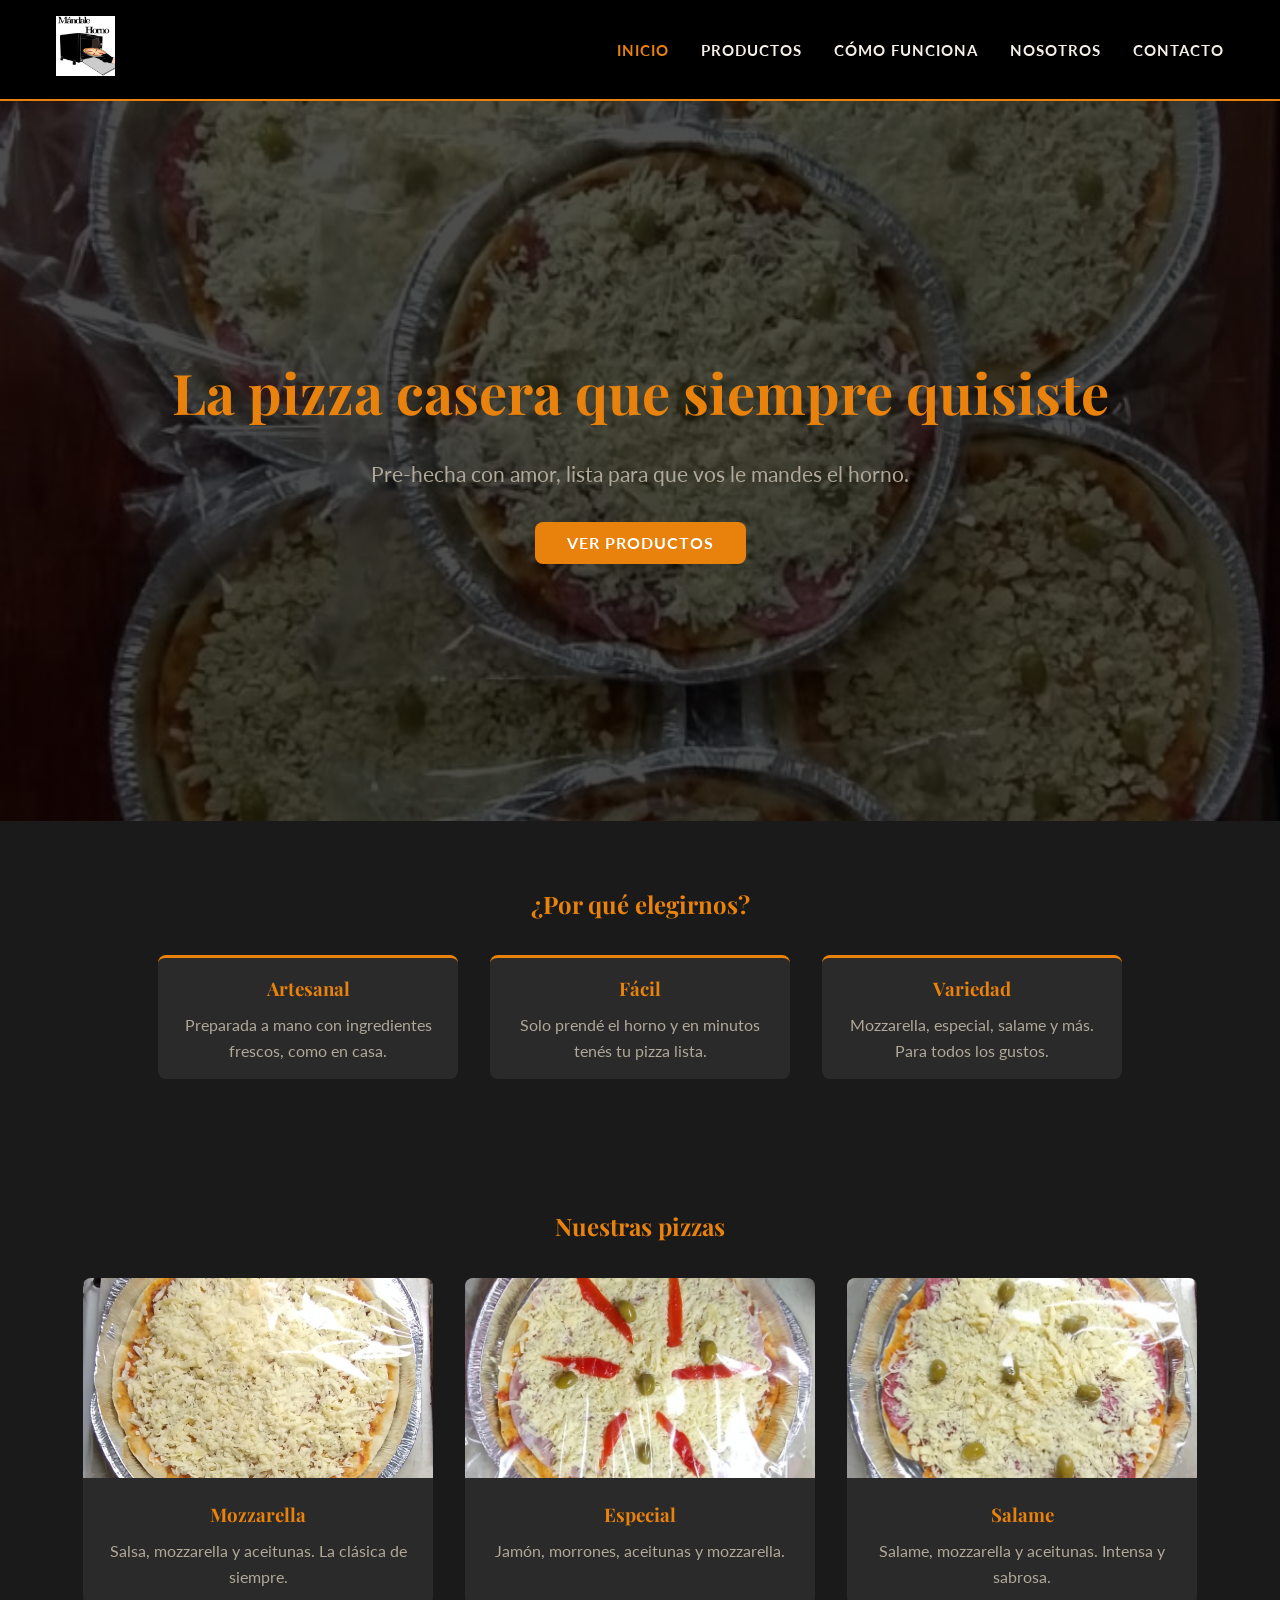
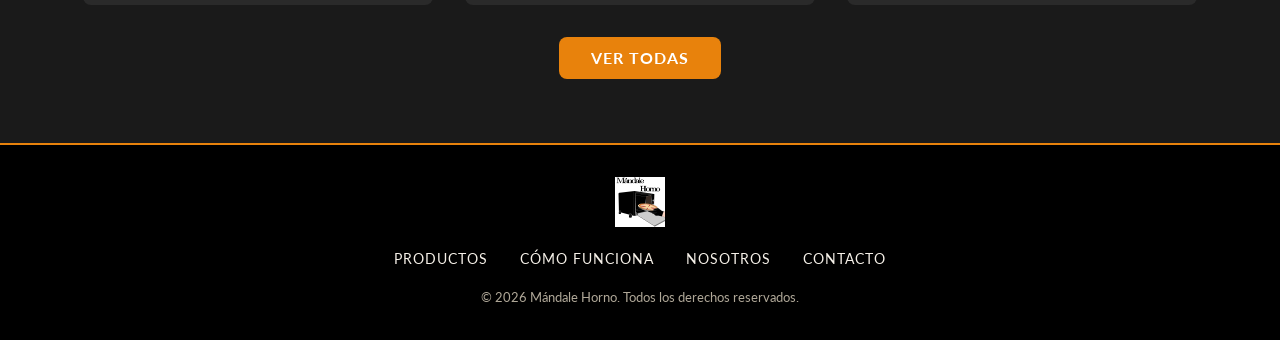
<file: index.html>
<!DOCTYPE html>
<html lang="es">
<head>
  <meta charset="UTF-8">
  <meta name="viewport" content="width=device-width, initial-scale=1.0">
  <meta name="description" content="Mándale Horno - Pizzas artesanales pre-hechas listas para hornear. Pedí la tuya y disfrutá una pizza casera en minutos.">
  <meta name="keywords" content="pizza, pizzas pre-hechas, pizzas artesanales, lista para hornear, Cañuelas">
  <meta name="author" content="Mándale Horno">
  <title>Mándale Horno | Pizzas listas para hornear</title>
  <link rel="stylesheet" href="css/main.css">
</head>
<body>

  <header>
    <div class="container">
      <div class="logo">
        <a href="index.html">
          <img src="img/logo.jpeg" alt="Mándale Horno logo">
        </a>
      </div>
      <nav>
        <ul>
          <li><a href="index.html" class="activo">Inicio</a></li>
          <li><a href="paginas/productos.html">Productos</a></li>
          <li><a href="paginas/como-funciona.html">Cómo funciona</a></li>
          <li><a href="paginas/nosotros.html">Nosotros</a></li>
          <li><a href="paginas/contacto.html">Contacto</a></li>
        </ul>
      </nav>
    </div>
  </header>

  <main>

    <section class="hero">
      <div class="container">
        <h1>La pizza casera que siempre quisiste</h1>
        <p>Pre-hecha con amor, lista para que vos le mandes el horno.</p>
        <a href="paginas/productos.html" class="btn">Ver productos</a>
      </div>
    </section>

    <section class="beneficios">
      <div class="container">
        <h2>¿Por qué elegirnos?</h2>
        <div class="beneficios-grid">
          <div class="beneficio">
            <h3>Artesanal</h3>
            <p>Preparada a mano con ingredientes frescos, como en casa.</p>
          </div>
          <div class="beneficio">
            <h3>Fácil</h3>
            <p>Solo prendé el horno y en minutos tenés tu pizza lista.</p>
          </div>
          <div class="beneficio">
            <h3>Variedad</h3>
            <p>Mozzarella, especial, salame y más. Para todos los gustos.</p>
          </div>
        </div>
      </div>
    </section>

    <section class="destacados">
      <div class="container">
        <h2>Nuestras pizzas</h2>
        <div class="pizzas-grid">
          <article class="pizza-card">
            <img src="img/pizza-jamon.jpg" alt="Pizza mozzarella">
            <h3>Mozzarella</h3>
            <p>Salsa, mozzarella y aceitunas. La clásica de siempre.</p>
          </article>
          <article class="pizza-card">
            <img src="img/pizza-especial.jpg" alt="Pizza especial">
            <h3>Especial</h3>
            <p>Jamón, morrones, aceitunas y mozzarella.</p>
          </article>
          <article class="pizza-card">
            <img src="img/pizza-salame.jpg" alt="Pizza salame">
            <h3>Salame</h3>
            <p>Salame, mozzarella y aceitunas. Intensa y sabrosa.</p>
          </article>
        </div>
        <a href="paginas/productos.html" class="btn">Ver todas</a>
      </div>
    </section>

  </main>

  <footer>
    <div class="container">
      <div class="footer-logo">
        <img src="img/logo.jpeg" alt="Mándale Horno logo">
      </div>
      <div class="footer-links">
        <a href="paginas/productos.html">Productos</a>
        <a href="paginas/como-funciona.html">Cómo funciona</a>
        <a href="paginas/nosotros.html">Nosotros</a>
        <a href="paginas/contacto.html">Contacto</a>
      </div>
      <p class="footer-copy">© 2026 Mándale Horno. Todos los derechos reservados.</p>
    </div>
  </footer>

</body>
</html>
</file>
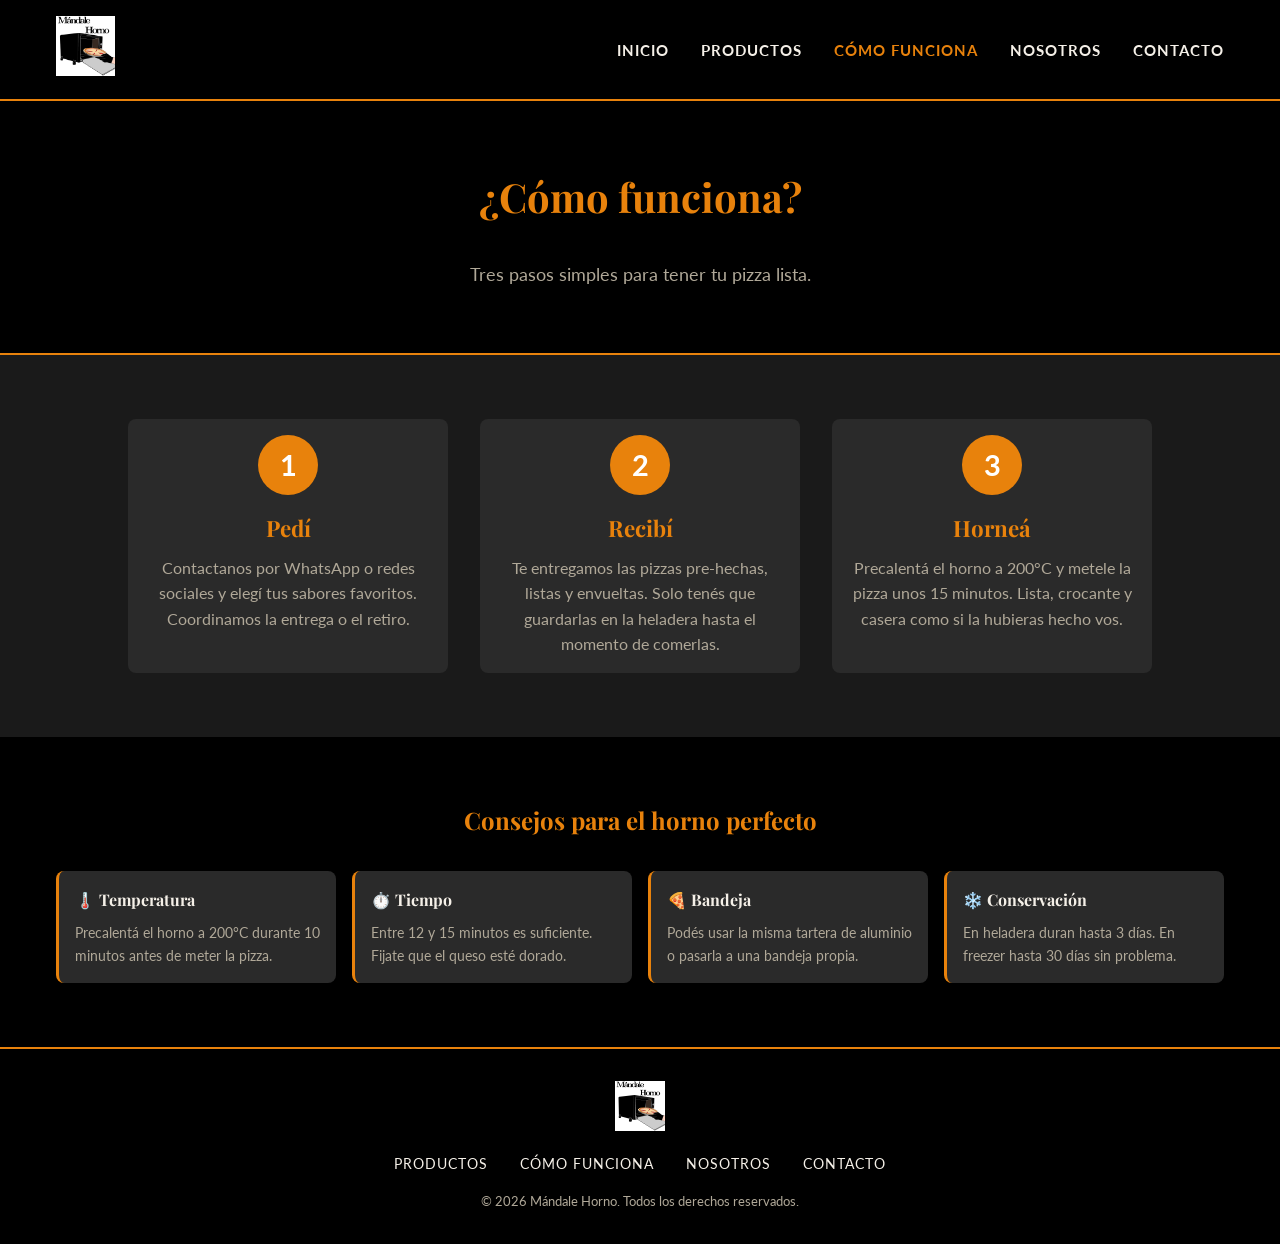
<file: paginas/como-funciona.html>
<!DOCTYPE html>
<html lang="es">
<head>
  <meta charset="UTF-8">
  <meta name="viewport" content="width=device-width, initial-scale=1.0">
  <meta name="description" content="Descubrí cómo funciona Mándale Horno. Pizzas pre-hechas artesanales listas para hornear en casa.">
  <meta name="keywords" content="cómo funciona, pizzas pre-hechas, hornear en casa, fácil">
  <meta name="author" content="Mándale Horno">
  <title>Cómo Funciona | Mándale Horno</title>
  <link rel="stylesheet" href="../css/main.css">
</head>
<body>

  <header>
    <div class="container">
      <div class="logo">
        <a href="../index.html">
          <img src="../img/logo.jpeg" alt="Mándale Horno logo">
        </a>
      </div>
      <nav>
        <ul>
          <li><a href="../index.html">Inicio</a></li>
          <li><a href="productos.html">Productos</a></li>
          <li><a href="como-funciona.html" class="activo">Cómo funciona</a></li>
          <li><a href="nosotros.html">Nosotros</a></li>
          <li><a href="contacto.html">Contacto</a></li>
        </ul>
      </nav>
    </div>
  </header>

  <main>

    <section class="page-hero">
      <div class="container">
        <h1>¿Cómo funciona?</h1>
        <p>Tres pasos simples para tener tu pizza lista.</p>
      </div>
    </section>

    <section class="pasos">
      <div class="container">
        <div class="pasos-grid">

          <div class="paso">
            <div class="paso-numero">1</div>
            <h3>Pedí</h3>
            <p>Contactanos por WhatsApp o redes sociales y elegí tus sabores favoritos. Coordinamos la entrega o el retiro.</p>
          </div>

          <div class="paso">
            <div class="paso-numero">2</div>
            <h3>Recibí</h3>
            <p>Te entregamos las pizzas pre-hechas, listas y envueltas. Solo tenés que guardarlas en la heladera hasta el momento de comerlas.</p>
          </div>

          <div class="paso">
            <div class="paso-numero">3</div>
            <h3>Horneá</h3>
            <p>Precalentá el horno a 200°C y metele la pizza unos 15 minutos. Lista, crocante y casera como si la hubieras hecho vos.</p>
          </div>

        </div>
      </div>
    </section>

    <section class="consejos">
      <div class="container">
        <h2>Consejos para el horno perfecto</h2>
        <div class="consejos-grid">
          <div class="consejo">
            <h3>🌡️ Temperatura</h3>
            <p>Precalentá el horno a 200°C durante 10 minutos antes de meter la pizza.</p>
          </div>
          <div class="consejo">
            <h3>⏱️ Tiempo</h3>
            <p>Entre 12 y 15 minutos es suficiente. Fijate que el queso esté dorado.</p>
          </div>
          <div class="consejo">
            <h3>🍕 Bandeja</h3>
            <p>Podés usar la misma tartera de aluminio o pasarla a una bandeja propia.</p>
          </div>
          <div class="consejo">
            <h3>❄️ Conservación</h3>
            <p>En heladera duran hasta 3 días. En freezer hasta 30 días sin problema.</p>
          </div>
        </div>
      </div>
    </section>

  </main>

  <footer>
    <div class="container">
      <div class="footer-logo">
        <img src="../img/logo.jpeg" alt="Mándale Horno logo">
      </div>
      <div class="footer-links">
        <a href="productos.html">Productos</a>
        <a href="como-funciona.html">Cómo funciona</a>
        <a href="nosotros.html">Nosotros</a>
        <a href="contacto.html">Contacto</a>
      </div>
      <p class="footer-copy">© 2026 Mándale Horno. Todos los derechos reservados.</p>
    </div>
  </footer>

</body>
</html>
</file>
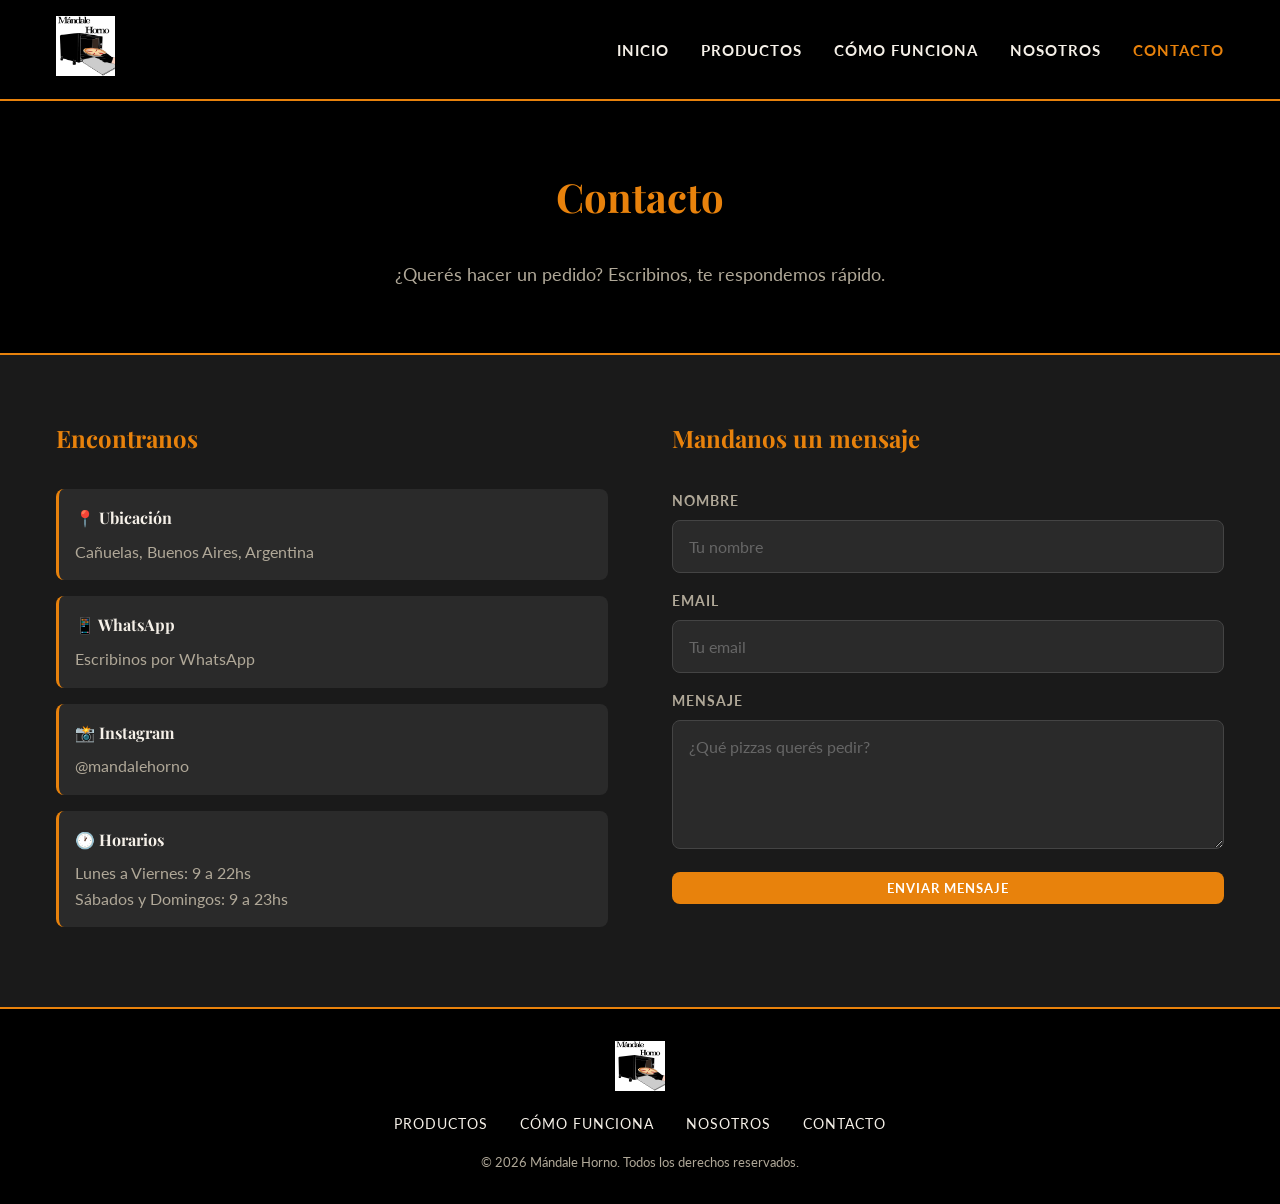
<file: paginas/contacto.html>
<!DOCTYPE html>
<html lang="es">
<head>
  <meta charset="UTF-8">
  <meta name="viewport" content="width=device-width, initial-scale=1.0">
  <meta name="description" content="Contactá a Mándale Horno para hacer tu pedido de pizzas artesanales pre-hechas.">
  <meta name="keywords" content="contacto, pedidos, WhatsApp, pizzas, Cañuelas">
  <meta name="author" content="Mándale Horno">
  <title>Contacto | Mándale Horno</title>
  <link rel="stylesheet" href="../css/main.css">
</head>
<body>

  <header>
    <div class="container">
      <div class="logo">
        <a href="../index.html">
          <img src="../img/logo.jpeg" alt="Mándale Horno logo">
        </a>
      </div>
      <nav>
        <ul>
          <li><a href="../index.html">Inicio</a></li>
          <li><a href="productos.html">Productos</a></li>
          <li><a href="como-funciona.html">Cómo funciona</a></li>
          <li><a href="nosotros.html">Nosotros</a></li>
          <li><a href="contacto.html" class="activo">Contacto</a></li>
        </ul>
      </nav>
    </div>
  </header>

  <main>

    <section class="page-hero">
      <div class="container">
        <h1>Contacto</h1>
        <p>¿Querés hacer un pedido? Escribinos, te respondemos rápido.</p>
      </div>
    </section>

    <section class="contacto">
      <div class="container">
        <div class="contacto-grid">

          <div class="contacto-info">
            <h2>Encontranos</h2>
            <div class="contacto-item">
              <h3>📍 Ubicación</h3>
              <p>Cañuelas, Buenos Aires, Argentina</p>
            </div>
            <div class="contacto-item">
              <h3>📱 WhatsApp</h3>
              <p><a href="https://wa.me/5491121921057" target="_blank" rel="noopener">Escribinos por WhatsApp</a></p>
            </div>
            <div class="contacto-item">
              <h3>📸 Instagram</h3>
              <p><a href="https://instagram.com/mandalehorno" target="_blank" rel="noopener">@mandalehorno</a></p>
            </div>
            <div class="contacto-item">
              <h3>🕐 Horarios</h3>
              <p>Lunes a Viernes: 9 a 22hs<br>Sábados y Domingos: 9 a 23hs</p>
            </div>
          </div>

          <div class="contacto-form">
            <h2>Mandanos un mensaje</h2>
            <form>
              <div class="form-group">
                <label for="nombre">Nombre</label>
                <input type="text" id="nombre" name="nombre" placeholder="Tu nombre" required>
              </div>
              <div class="form-group">
                <label for="email">Email</label>
                <input type="email" id="email" name="email" placeholder="Tu email" required>
              </div>
              <div class="form-group">
                <label for="mensaje">Mensaje</label>
                <textarea id="mensaje" name="mensaje" rows="5" placeholder="¿Qué pizzas querés pedir?" required></textarea>
              </div>
              <button type="submit" class="btn">Enviar mensaje</button>
            </form>
          </div>

        </div>
      </div>
    </section>

  </main>

  <footer>
    <div class="container">
      <div class="footer-logo">
        <img src="../img/logo.jpeg" alt="Mándale Horno logo">
      </div>
      <div class="footer-links">
        <a href="productos.html">Productos</a>
        <a href="como-funciona.html">Cómo funciona</a>
        <a href="nosotros.html">Nosotros</a>
        <a href="contacto.html">Contacto</a>
      </div>
      <p class="footer-copy">© 2026 Mándale Horno. Todos los derechos reservados.</p>
    </div>
  </footer>

</body>
</html>
</file>
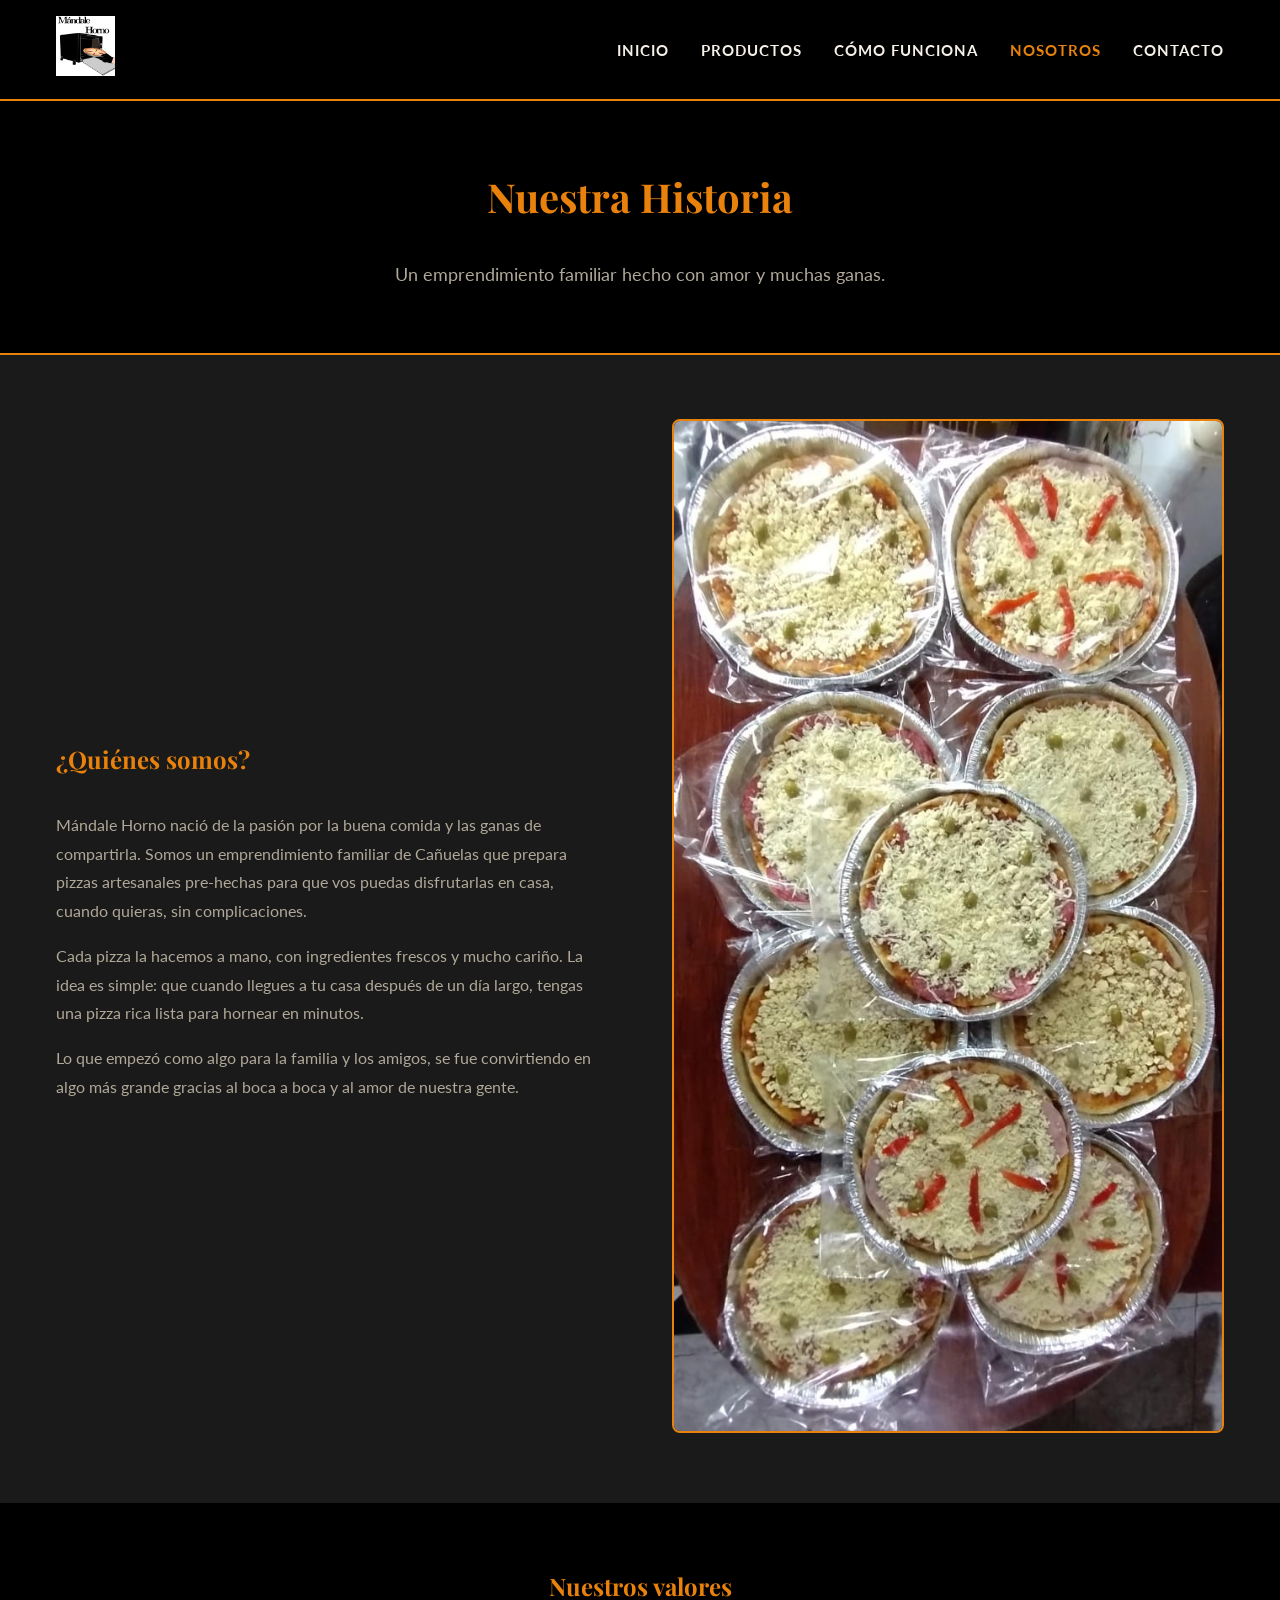
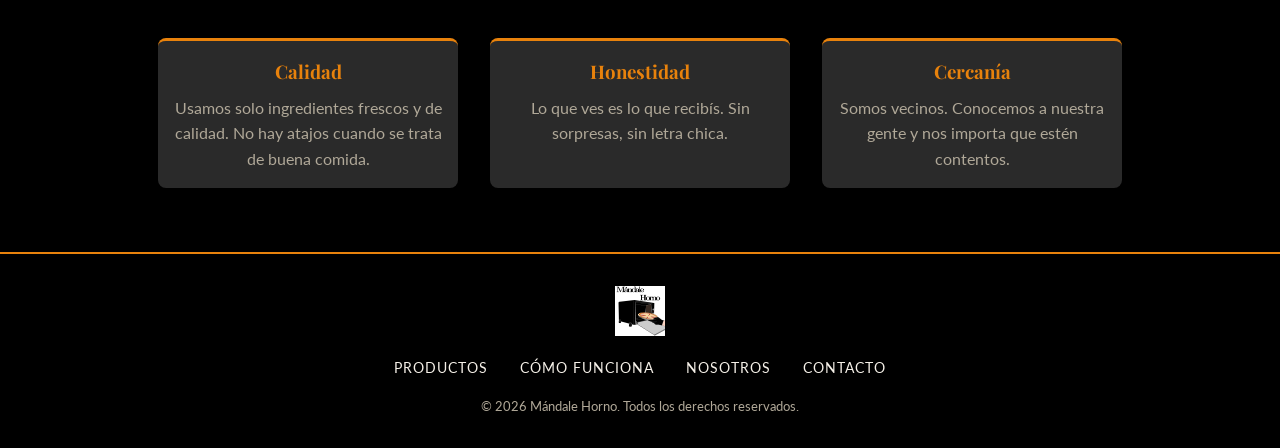
<file: paginas/nosotros.html>
<!DOCTYPE html>
<html lang="es">
<head>
  <meta charset="UTF-8">
  <meta name="viewport" content="width=device-width, initial-scale=1.0">
  <meta name="description" content="Conocé la historia de Mándale Horno, pizzas artesanales hechas con amor desde Cañuelas.">
  <meta name="keywords" content="nosotros, historia, pizzas artesanales, Cañuelas, emprendimiento">
  <meta name="author" content="Mándale Horno">
  <title>Nosotros | Mándale Horno</title>
  <link rel="stylesheet" href="../css/main.css">
</head>
<body>

  <header>
    <div class="container">
      <div class="logo">
        <a href="../index.html">
          <img src="../img/logo.jpeg" alt="Mándale Horno logo">
        </a>
      </div>
      <nav>
        <ul>
          <li><a href="../index.html">Inicio</a></li>
          <li><a href="productos.html">Productos</a></li>
          <li><a href="como-funciona.html">Cómo funciona</a></li>
          <li><a href="nosotros.html" class="activo">Nosotros</a></li>
          <li><a href="contacto.html">Contacto</a></li>
        </ul>
      </nav>
    </div>
  </header>

  <main>

    <section class="page-hero">
      <div class="container">
        <h1>Nuestra Historia</h1>
        <p>Un emprendimiento familiar hecho con amor y muchas ganas.</p>
      </div>
    </section>

    <section class="historia">
      <div class="container">
        <div class="historia-content">
          <div class="historia-texto">
            <h2>¿Quiénes somos?</h2>
            <p>Mándale Horno nació de la pasión por la buena comida y las ganas de compartirla. Somos un emprendimiento familiar de Cañuelas que prepara pizzas artesanales pre-hechas para que vos puedas disfrutarlas en casa, cuando quieras, sin complicaciones.</p>
            <p>Cada pizza la hacemos a mano, con ingredientes frescos y mucho cariño. La idea es simple: que cuando llegues a tu casa después de un día largo, tengas una pizza rica lista para hornear en minutos.</p>
            <p>Lo que empezó como algo para la familia y los amigos, se fue convirtiendo en algo más grande gracias al boca a boca y al amor de nuestra gente.</p>
          </div>
          <div class="historia-imagen">
            <img src="../img/pizza-surtido.jpg" alt="Pizzas artesanales Mándale Horno">
          </div>
        </div>
      </div>
    </section>

    <section class="valores">
      <div class="container">
        <h2>Nuestros valores</h2>
        <div class="valores-grid">
          <div class="valor">
            <h3>Calidad</h3>
            <p>Usamos solo ingredientes frescos y de calidad. No hay atajos cuando se trata de buena comida.</p>
          </div>
          <div class="valor">
            <h3>Honestidad</h3>
            <p>Lo que ves es lo que recibís. Sin sorpresas, sin letra chica.</p>
          </div>
          <div class="valor">
            <h3>Cercanía</h3>
            <p>Somos vecinos. Conocemos a nuestra gente y nos importa que estén contentos.</p>
          </div>
        </div>
      </div>
    </section>

  </main>

  <footer>
    <div class="container">
      <div class="footer-logo">
        <img src="../img/logo.jpeg" alt="Mándale Horno logo">
      </div>
      <div class="footer-links">
        <a href="productos.html">Productos</a>
        <a href="como-funciona.html">Cómo funciona</a>
        <a href="nosotros.html">Nosotros</a>
        <a href="contacto.html">Contacto</a>
      </div>
      <p class="footer-copy">© 2026 Mándale Horno. Todos los derechos reservados.</p>
    </div>
  </footer>

</body>
</html>
</file>
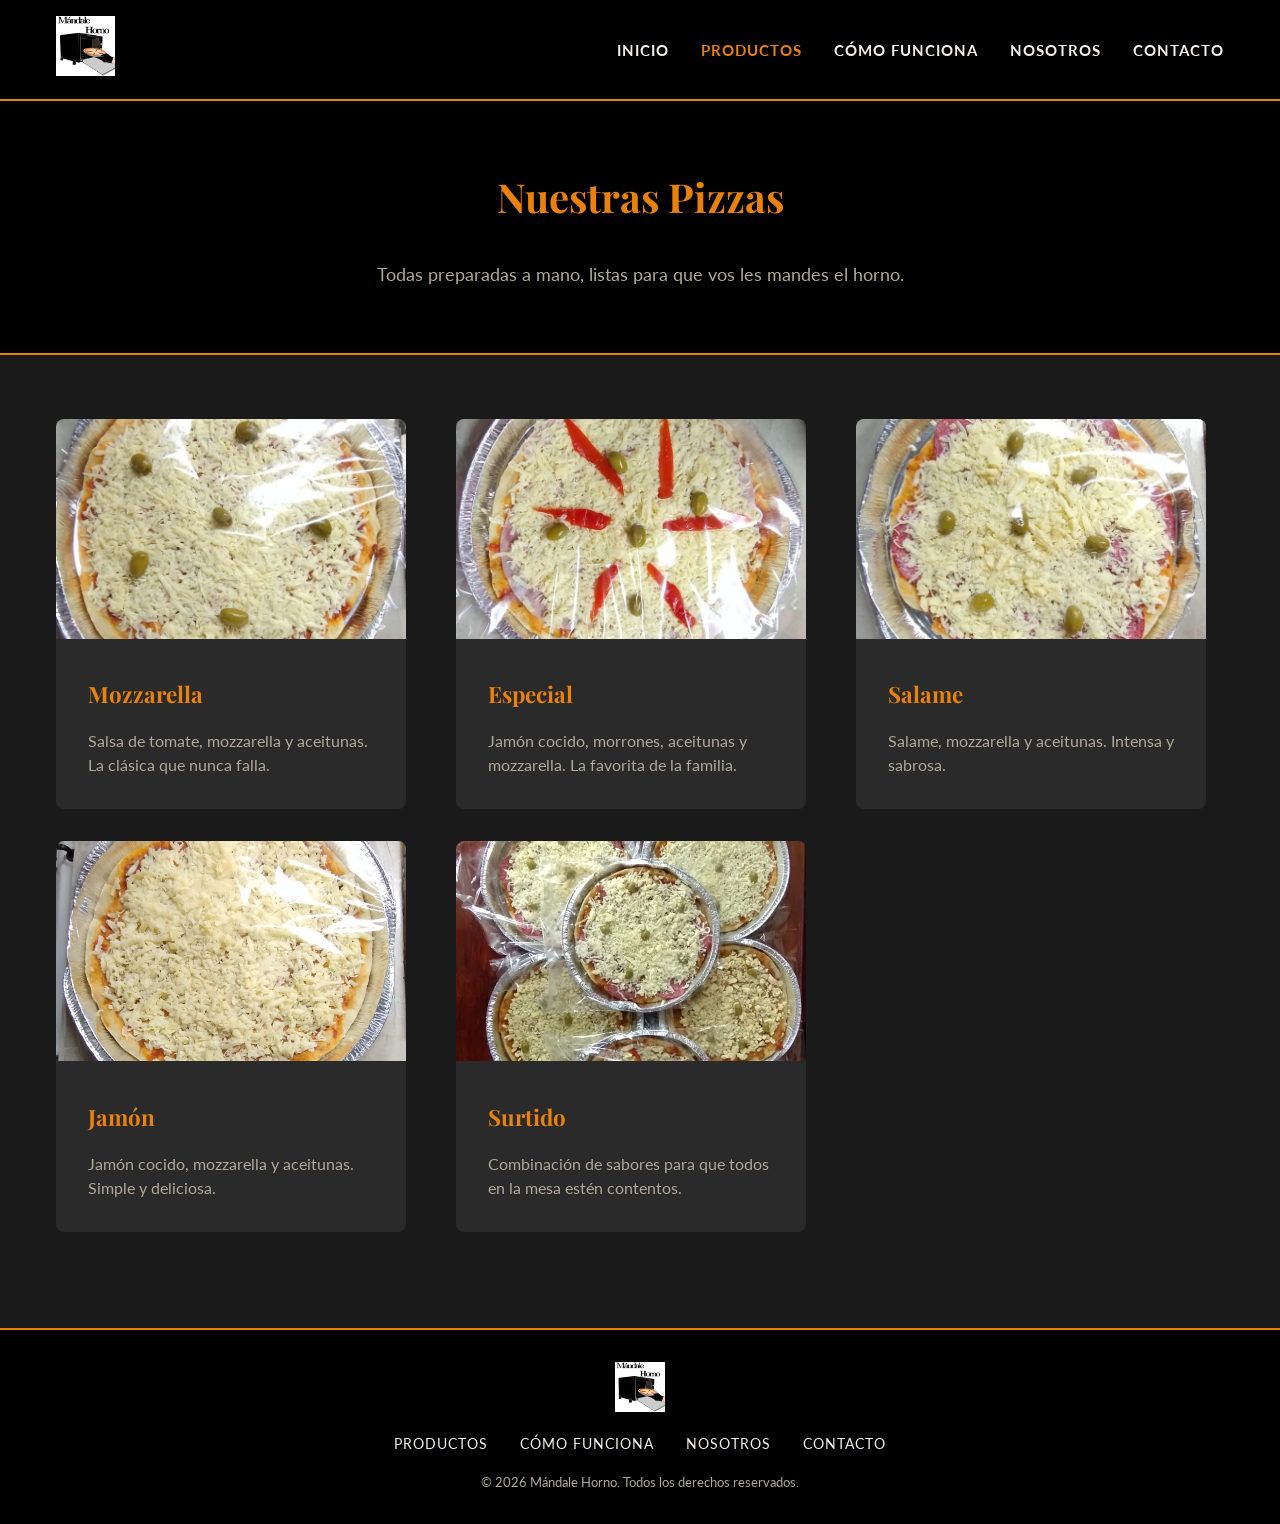
<file: paginas/productos.html>
<!DOCTYPE html>
<html lang="es">
<head>
  <meta charset="UTF-8">
  <meta name="viewport" content="width=device-width, initial-scale=1.0">
  <meta name="description" content="Conocé todas las variedades de pizzas artesanales pre-hechas de Mándale Horno.">
  <meta name="keywords" content="pizzas, variedades, mozzarella, especial, salame, pre-hechas">
  <meta name="author" content="Mándale Horno">
  <title>Productos | Mándale Horno</title>
  <link rel="stylesheet" href="../css/main.css">
</head>
<body>

  <header>
    <div class="container">
      <div class="logo">
        <a href="../index.html">
          <img src="../img/logo.jpeg" alt="Mándale Horno logo">
        </a>
      </div>
      <nav>
        <ul>
          <li><a href="../index.html">Inicio</a></li>
          <li><a href="productos.html" class="activo">Productos</a></li>
          <li><a href="como-funciona.html">Cómo funciona</a></li>
          <li><a href="nosotros.html">Nosotros</a></li>
          <li><a href="contacto.html">Contacto</a></li>
        </ul>
      </nav>
    </div>
  </header>

  <main>

    <section class="page-hero">
      <div class="container">
        <h1>Nuestras Pizzas</h1>
        <p>Todas preparadas a mano, listas para que vos les mandes el horno.</p>
      </div>
    </section>

    <section class="productos">
      <div class="container">
        <div class="pizzas-grid">

          <article class="pizza-card">
            <img src="../img/pizza-mozzarella.jpg" alt="Pizza mozzarella con aceitunas">
            <div class="pizza-card-info">
              <h3>Mozzarella</h3>
              <p>Salsa de tomate, mozzarella y aceitunas. La clásica que nunca falla.</p>
            </div>
          </article>

          <article class="pizza-card">
            <img src="../img/pizza-especial.jpg" alt="Pizza especial con jamón y morrones">
            <div class="pizza-card-info">
              <h3>Especial</h3>
              <p>Jamón cocido, morrones, aceitunas y mozzarella. La favorita de la familia.</p>
            </div>
          </article>

          <article class="pizza-card">
            <img src="../img/pizza-salame.jpg" alt="Pizza con salame y aceitunas">
            <div class="pizza-card-info">
              <h3>Salame</h3>
              <p>Salame, mozzarella y aceitunas. Intensa y sabrosa.</p>
            </div>
          </article>

          <article class="pizza-card">
            <img src="../img/pizza-jamon.jpg" alt="Pizza con jamón y aceitunas">
            <div class="pizza-card-info">
              <h3>Jamón</h3>
              <p>Jamón cocido, mozzarella y aceitunas. Simple y deliciosa.</p>
            </div>
          </article>

          <article class="pizza-card">
            <img src="../img/pizza-surtido.jpg" alt="Surtido de pizzas Mándale Horno">
            <div class="pizza-card-info">
              <h3>Surtido</h3>
              <p>Combinación de sabores para que todos en la mesa estén contentos.</p>
            </div>
          </article>

        </div>
      </div>
    </section>

  </main>

  <footer>
    <div class="container">
      <div class="footer-logo">
        <img src="../img/logo.jpeg" alt="Mándale Horno logo">
      </div>
      <div class="footer-links">
        <a href="productos.html">Productos</a>
        <a href="como-funciona.html">Cómo funciona</a>
        <a href="nosotros.html">Nosotros</a>
        <a href="contacto.html">Contacto</a>
      </div>
      <p class="footer-copy">© 2026 Mándale Horno. Todos los derechos reservados.</p>
    </div>
  </footer>

</body>
</html>
</file>
<file: css/main.css>
@import url("https://fonts.googleapis.com/css2?family=Playfair+Display:wght@400;700&family=Lato:wght@300;400;700&display=swap");
.contacto-info h2, .contacto-form h2, .historia-texto h2, .valores h2, .pasos h2, .consejos h2, .beneficios h2, .destacados h2, .page-hero h1 {
  font-family: "Playfair Display", serif;
  color: #e8820c;
  margin-bottom: 2rem;
  text-align: center;
}

* {
  margin: 0;
  padding: 0;
  box-sizing: border-box;
}

body {
  background-color: #1a1a1a;
  color: #f5f0e8;
  font-family: "Lato", sans-serif;
  line-height: 1.6;
}

h1, h2, h3 {
  font-family: "Playfair Display", serif;
  color: #e8820c;
}

a {
  color: #f5f0e8;
  text-decoration: none;
}
a:hover {
  color: #e8820c;
}

img {
  max-width: 100%;
  height: auto;
}

.container {
  max-width: 1200px;
  margin: 0 auto;
  padding: 0 1rem;
}

section {
  padding: 4rem 0;
}

.page-hero {
  background-color: #000;
  text-align: center;
  padding: 4rem 0;
  border-bottom: 2px solid #e8820c;
}
.page-hero h1 {
  font-size: 2.5rem;
}
.page-hero p {
  color: #b0a898;
  font-size: 1.1rem;
}

header {
  background-color: #000;
  padding: 1rem 0;
  position: sticky;
  top: 0;
  z-index: 100;
  border-bottom: 2px solid #e8820c;
}
header .container {
  display: flex;
  align-items: center;
  justify-content: space-between;
}
header .logo img {
  height: 60px;
  width: auto;
}
header nav ul {
  list-style: none;
  display: flex;
  gap: 2rem;
}
header nav ul li a {
  font-family: "Lato", sans-serif;
  font-weight: 700;
  font-size: 0.95rem;
  letter-spacing: 1px;
  text-transform: uppercase;
  transition: color 0.3s ease;
}
header nav ul li a:hover {
  color: #e8820c;
}
header nav ul li a.activo {
  color: #e8820c;
}
@media (max-width: 768px) {
  header nav ul {
    gap: 1rem;
  }
  header nav ul li a {
    font-size: 0.8rem;
  }
}
@media (max-width: 480px) {
  header .container {
    flex-direction: column;
    gap: 1rem;
  }
  header nav ul {
    flex-wrap: wrap;
    justify-content: center;
    gap: 0.5rem;
  }
}

footer {
  background-color: #000;
  border-top: 2px solid #e8820c;
  padding: 2rem 0;
  text-align: center;
}
footer .container {
  display: flex;
  align-items: center;
  justify-content: center;
  flex-direction: column;
  gap: 1rem;
}
footer .footer-logo img {
  height: 50px;
  width: auto;
}
footer .footer-links {
  display: flex;
  gap: 2rem;
  flex-wrap: wrap;
  justify-content: center;
}
footer .footer-links a {
  font-size: 0.85rem;
  text-transform: uppercase;
  letter-spacing: 1px;
  transition: color 0.3s ease;
}
footer .footer-links a:hover {
  color: #e8820c;
}
@media (max-width: 480px) {
  footer .footer-links {
    gap: 1rem;
  }
}
footer .footer-copy {
  color: #b0a898;
  font-size: 0.8rem;
}

.hero {
  min-height: 80vh;
  display: flex;
  align-items: center;
  background-color: #000;
  background-image: linear-gradient(rgba(0, 0, 0, 0.7), rgba(0, 0, 0, 0.7)), url("../img/pizza-surtido.jpg");
  background-size: cover;
  background-position: center;
  text-align: center;
}
.hero .container {
  display: flex;
  align-items: center;
  justify-content: center;
  flex-direction: column;
  gap: 2rem;
}
.hero h1 {
  font-size: 3.5rem;
  line-height: 1.2;
}
.hero p {
  font-size: 1.3rem;
  color: #b0a898;
}
@media (max-width: 768px) {
  .hero h1 {
    font-size: 2.5rem;
  }
  .hero p {
    font-size: 1.1rem;
  }
}
@media (max-width: 480px) {
  .hero {
    min-height: 60vh;
  }
  .hero h1 {
    font-size: 1.8rem;
  }
  .hero p {
    font-size: 1rem;
  }
}

.btn {
  display: inline-block;
  background-color: #e8820c;
  color: #fff;
  padding: 0.5rem 2rem;
  border-radius: 8px;
  font-weight: 700;
  text-transform: uppercase;
  letter-spacing: 1px;
  transition: background-color 0.3s ease;
}
.btn:hover {
  background-color: #c0392b;
  color: #fff;
}

.beneficios {
  text-align: center;
}
.beneficios-grid {
  display: flex;
  gap: 2rem;
  justify-content: center;
  flex-wrap: wrap;
}

.beneficio {
  background-color: #2a2a2a;
  border-radius: 8px;
  padding: 1rem;
  border-top: 3px solid #e8820c;
  flex: 1;
  min-width: 200px;
  max-width: 300px;
}
.beneficio h3 {
  margin-bottom: 0.5rem;
}
.beneficio p {
  color: #b0a898;
}

.destacados {
  text-align: center;
}
.pizzas-grid {
  display: flex;
  gap: 2rem;
  justify-content: center;
  flex-wrap: wrap;
  margin-bottom: 2rem;
}
@media (max-width: 480px) {
  .pizzas-grid {
    flex-direction: column;
    align-items: center;
  }
}

.pizza-card {
  background-color: #2a2a2a;
  border-radius: 8px;
  overflow: hidden;
  flex: 1;
  min-width: 250px;
  max-width: 350px;
  transition: transform 0.3s ease;
}
.pizza-card:hover {
  transform: translateY(-5px);
}
.pizza-card img {
  width: 100%;
  height: 200px;
  object-fit: cover;
}
.pizza-card h3 {
  padding: 1rem 1rem 0.5rem;
}
.pizza-card p {
  padding: 0 1rem 1rem;
  color: #b0a898;
}
@media (max-width: 480px) {
  .pizza-card {
    max-width: 100%;
    width: 100%;
  }
}

.productos .pizzas-grid {
  display: grid;
  grid-template-columns: repeat(auto-fit, minmax(280px, 1fr));
  gap: 2rem;
}
@media (max-width: 480px) {
  .productos .pizzas-grid {
    grid-template-columns: 1fr;
  }
}
.productos .pizza-card {
  background-color: #2a2a2a;
  border-radius: 8px;
  overflow: hidden;
  transition: transform 0.3s ease, box-shadow 0.3s ease;
}
.productos .pizza-card:hover {
  transform: translateY(-8px);
  box-shadow: 0 10px 30px rgba(232, 130, 12, 0.2);
}
.productos .pizza-card img {
  width: 100%;
  height: 220px;
  object-fit: cover;
}
.productos .pizza-card-info {
  padding: 1rem;
}
.productos .pizza-card-info h3 {
  margin-bottom: 0.5rem;
  font-size: 1.4rem;
}
.productos .pizza-card-info p {
  color: #b0a898;
  line-height: 1.5;
}

.pasos {
  text-align: center;
}
.pasos-grid {
  display: flex;
  gap: 2rem;
  justify-content: center;
  flex-wrap: wrap;
}
@media (max-width: 480px) {
  .pasos-grid {
    flex-direction: column;
    align-items: center;
  }
}

.paso {
  background-color: #2a2a2a;
  border-radius: 8px;
  padding: 1rem;
  flex: 1;
  min-width: 220px;
  max-width: 320px;
}
@media (max-width: 480px) {
  .paso {
    max-width: 100%;
    width: 100%;
  }
}
.paso-numero {
  width: 60px;
  height: 60px;
  background-color: #e8820c;
  border-radius: 50%;
  display: flex;
  align-items: center;
  justify-content: center;
  font-size: 1.8rem;
  font-weight: 700;
  margin: 0 auto 1rem;
  color: #fff;
}
.paso h3 {
  margin-bottom: 0.5rem;
  font-size: 1.4rem;
}
.paso p {
  color: #b0a898;
}

.consejos {
  background-color: #000;
  text-align: center;
}
.consejos-grid {
  display: grid;
  grid-template-columns: repeat(auto-fit, minmax(220px, 1fr));
  gap: 1rem;
}
@media (max-width: 480px) {
  .consejos-grid {
    grid-template-columns: 1fr;
  }
}

.consejo {
  background-color: #2a2a2a;
  border-radius: 8px;
  padding: 1rem;
  border-left: 3px solid #e8820c;
  text-align: left;
}
.consejo h3 {
  font-size: 1rem;
  color: #f5f0e8;
  margin-bottom: 0.5rem;
}
.consejo p {
  color: #b0a898;
  font-size: 0.9rem;
}

.historia-content {
  display: flex;
  gap: 4rem;
  align-items: center;
  flex-wrap: wrap;
}
@media (max-width: 768px) {
  .historia-content {
    flex-direction: column;
  }
}
.historia-texto {
  flex: 1;
  min-width: 280px;
}
.historia-texto h2 {
  text-align: left;
}
.historia-texto p {
  color: #b0a898;
  margin-bottom: 1rem;
  line-height: 1.8;
}
.historia-imagen {
  flex: 1;
  min-width: 280px;
}
.historia-imagen img {
  width: 100%;
  border-radius: 8px;
  border: 2px solid #e8820c;
}

.valores {
  background-color: #000;
  text-align: center;
}
.valores-grid {
  display: flex;
  gap: 2rem;
  justify-content: center;
  flex-wrap: wrap;
}
@media (max-width: 480px) {
  .valores-grid {
    flex-direction: column;
    align-items: center;
  }
}

.valor {
  background-color: #2a2a2a;
  border-radius: 8px;
  padding: 1rem;
  flex: 1;
  min-width: 200px;
  max-width: 300px;
  border-top: 3px solid #e8820c;
  transition: transform 0.3s ease;
}
.valor:hover {
  transform: translateY(-5px);
}
.valor h3 {
  margin-bottom: 0.5rem;
}
.valor p {
  color: #b0a898;
}
@media (max-width: 480px) {
  .valor {
    max-width: 100%;
    width: 100%;
  }
}

.contacto-grid {
  display: flex;
  gap: 4rem;
  flex-wrap: wrap;
}
@media (max-width: 768px) {
  .contacto-grid {
    flex-direction: column;
  }
}
.contacto-info {
  flex: 1;
  min-width: 280px;
}
.contacto-info h2 {
  text-align: left;
}
.contacto-item {
  margin-bottom: 1rem;
  background-color: #2a2a2a;
  border-radius: 8px;
  padding: 1rem;
  border-left: 3px solid #e8820c;
}
.contacto-item h3 {
  font-size: 1rem;
  color: #f5f0e8;
  margin-bottom: 0.5rem;
}
.contacto-item p, .contacto-item a {
  color: #b0a898;
}
.contacto-item a:hover {
  color: #e8820c;
}
.contacto-form {
  flex: 1;
  min-width: 280px;
}
.contacto-form h2 {
  text-align: left;
}

.form-group {
  margin-bottom: 1rem;
}
.form-group label {
  display: block;
  margin-bottom: 0.5rem;
  font-weight: 700;
  font-size: 0.9rem;
  text-transform: uppercase;
  letter-spacing: 1px;
  color: #b0a898;
}
.form-group input,
.form-group textarea {
  width: 100%;
  background-color: #2a2a2a;
  border: 1px solid #444;
  border-radius: 8px;
  padding: 1rem;
  color: #f5f0e8;
  font-family: "Lato", sans-serif;
  font-size: 1rem;
  transition: border-color 0.3s ease;
}
.form-group input:focus,
.form-group textarea:focus {
  outline: none;
  border-color: #e8820c;
}
.form-group input::placeholder,
.form-group textarea::placeholder {
  color: #666;
}
.form-group textarea {
  resize: vertical;
}

.btn[type=submit] {
  border: none;
  cursor: pointer;
  font-family: "Lato", sans-serif;
  width: 100%;
}
@media (max-width: 480px) {
  .btn[type=submit] {
    width: 100%;
  }
}

/*# sourceMappingURL=main.css.map */
</file>
